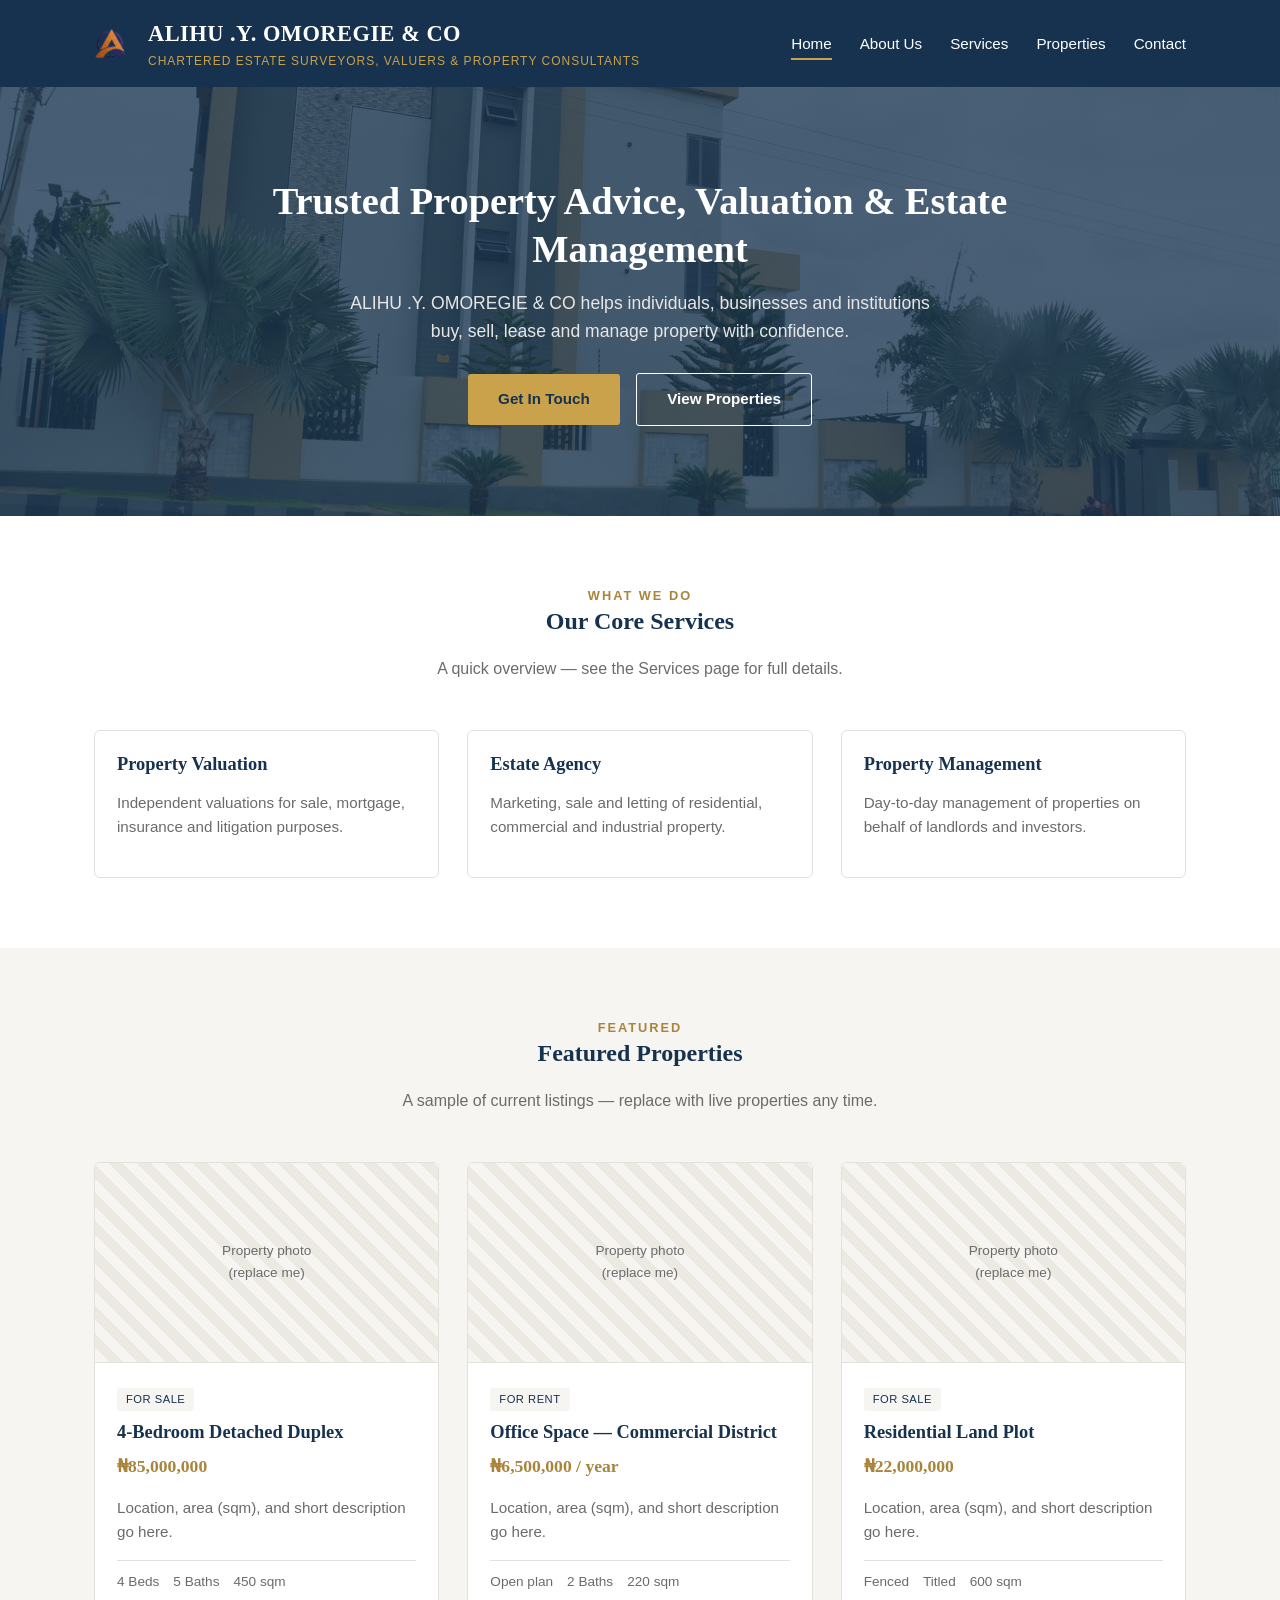
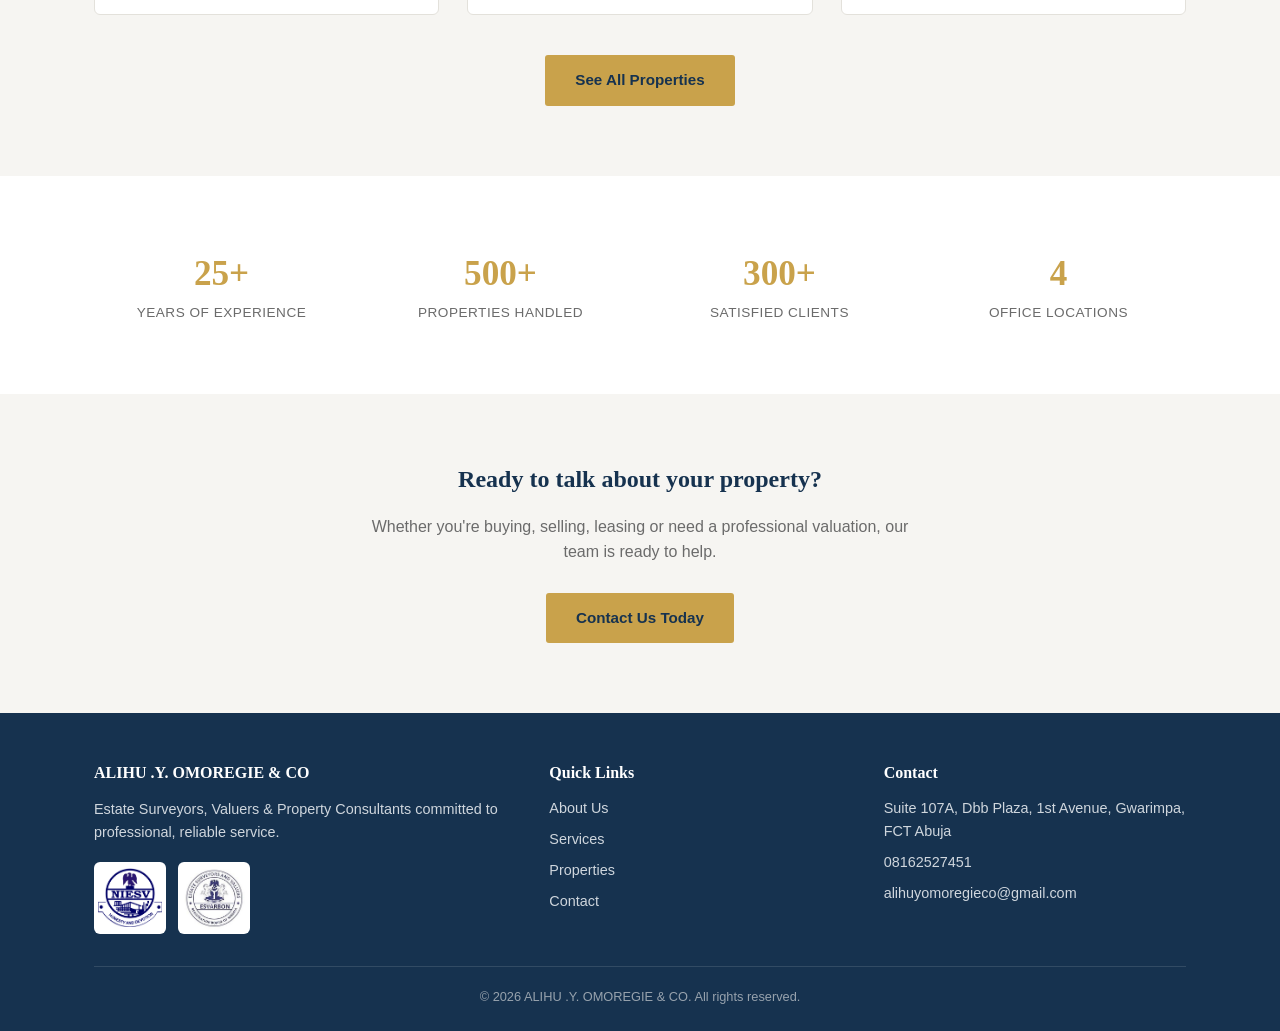
<file: index.html>
<!DOCTYPE html>
<html lang="en">
<head>
<meta charset="UTF-8">
<meta name="viewport" content="width=device-width, initial-scale=1.0">
<title>ALIHU .Y. OMOREGIE & CO | Real Estate Surveyors, Valuers &amp; Property Consultants</title>
<link rel="icon" href="assets/logo-mark.png" type="image/png">
<link rel="stylesheet" href="css/style.css">
</head>
<body>

<header class="site-header">
  <div class="container">
    <a href="index.html" class="brand">
      <img class="logo-badge" src="assets/logo-mark.png" alt="ALIHU .Y. OMOREGIE &amp; CO logo">
      <span class="brand-text">
        <span class="brand-name">ALIHU .Y. OMOREGIE &amp; CO</span>
        <span class="brand-tagline">Chartered Estate Surveyors, Valuers &amp; Property Consultants</span>
      </span>
    </a>
    <button class="nav-toggle" aria-label="Toggle menu">☰</button>
    <nav class="main-nav">
      <ul>
        <li><a href="index.html" class="active">Home</a></li>
        <li><a href="about.html">About Us</a></li>
        <li><a href="services.html">Services</a></li>
        <li><a href="properties.html">Properties</a></li>
        <li><a href="contact.html">Contact</a></li>
      </ul>
    </nav>
  </div>
</header>

<section class="hero">
  <!-- Background photo slideshow — add/remove .hero-slide img tags to change the rotation -->
  <div class="hero-slideshow" aria-hidden="true">
    <img class="hero-slide active" src="assets/hero-1.JPG" alt="" fetchpriority="high">
    <img class="hero-slide" src="assets/hero-2.JPG" alt="">
    <img class="hero-slide" src="assets/hero-3.JPG" alt="">
    <img class="hero-slide" src="assets/hero-4.JPG" alt="">
  </div>
  <div class="hero-overlay"></div>
  <div class="container">
    <!-- EDIT ME: headline and intro copy -->
    <h1>Trusted Property Advice, Valuation &amp; Estate Management</h1>
    <p>ALIHU .Y. OMOREGIE &amp; CO helps individuals, businesses and institutions buy, sell, lease and manage property with confidence.</p>
    <a href="contact.html" class="btn">Get In Touch</a>
    <a href="properties.html" class="btn btn-outline" style="margin-left:12px;">View Properties</a>
  </div>
</section>

<section>
  <div class="container">
    <div class="section-heading">
      <div class="kicker">What We Do</div>
      <h2>Our Core Services</h2>
      <p>A quick overview — see the Services page for full details.</p>
    </div>
    <div class="grid grid-3">
      <div class="card">
        <div class="card-body">
          <h3>Property Valuation</h3>
          <p><!-- EDIT ME -->Independent valuations for sale, mortgage, insurance and litigation purposes.</p>
        </div>
      </div>
      <div class="card">
        <div class="card-body">
          <h3>Estate Agency</h3>
          <p><!-- EDIT ME -->Marketing, sale and letting of residential, commercial and industrial property.</p>
        </div>
      </div>
      <div class="card">
        <div class="card-body">
          <h3>Property Management</h3>
          <p><!-- EDIT ME -->Day-to-day management of properties on behalf of landlords and investors.</p>
        </div>
      </div>
    </div>
  </div>
</section>

<section class="section-alt">
  <div class="container">
    <div class="section-heading">
      <div class="kicker">Featured</div>
      <h2>Featured Properties</h2>
      <p>A sample of current listings — replace with live properties any time.</p>
    </div>
    <div class="grid grid-3">
      <div class="card">
        <div class="img-placeholder">Property photo<br>(replace me)</div>
        <div class="card-body">
          <span class="tag">For Sale</span>
          <h3>4-Bedroom Detached Duplex</h3>
          <div class="property-price"><!-- EDIT ME -->₦85,000,000</div>
          <p><!-- EDIT ME -->Location, area (sqm), and short description go here.</p>
          <div class="property-meta">
            <span>4 Beds</span><span>5 Baths</span><span>450 sqm</span>
          </div>
        </div>
      </div>
      <div class="card">
        <div class="img-placeholder">Property photo<br>(replace me)</div>
        <div class="card-body">
          <span class="tag">For Rent</span>
          <h3>Office Space — Commercial District</h3>
          <div class="property-price"><!-- EDIT ME -->₦6,500,000 / year</div>
          <p><!-- EDIT ME -->Location, area (sqm), and short description go here.</p>
          <div class="property-meta">
            <span>Open plan</span><span>2 Baths</span><span>220 sqm</span>
          </div>
        </div>
      </div>
      <div class="card">
        <div class="img-placeholder">Property photo<br>(replace me)</div>
        <div class="card-body">
          <span class="tag">For Sale</span>
          <h3>Residential Land Plot</h3>
          <div class="property-price"><!-- EDIT ME -->₦22,000,000</div>
          <p><!-- EDIT ME -->Location, area (sqm), and short description go here.</p>
          <div class="property-meta">
            <span>Fenced</span><span>Titled</span><span>600 sqm</span>
          </div>
        </div>
      </div>
    </div>
    <div style="text-align:center; margin-top:40px;">
      <a href="properties.html" class="btn">See All Properties</a>
    </div>
  </div>
</section>

<section>
  <div class="container">
    <div class="stats">
      <div>
        <div class="stat-number"><!-- EDIT ME -->25+</div>
        <div class="stat-label">Years of Experience</div>
      </div>
      <div>
        <div class="stat-number"><!-- EDIT ME -->500+</div>
        <div class="stat-label">Properties Handled</div>
      </div>
      <div>
        <div class="stat-number"><!-- EDIT ME -->300+</div>
        <div class="stat-label">Satisfied Clients</div>
      </div>
      <div>
        <div class="stat-number"><!-- EDIT ME -->4</div>
        <div class="stat-label">Office Locations</div>
      </div>
    </div>
  </div>
</section>

<section class="section-alt">
  <div class="container" style="text-align:center;">
    <h2>Ready to talk about your property?</h2>
    <p style="color:var(--color-text-light); max-width:560px; margin:0 auto 28px;">
      Whether you're buying, selling, leasing or need a professional valuation, our team is ready to help.
    </p>
    <a href="contact.html" class="btn">Contact Us Today</a>
  </div>
</section>

<footer class="site-footer">
  <div class="container">
    <div class="footer-grid">
      <div>
        <h4>ALIHU .Y. OMOREGIE &amp; CO</h4>
        <p><!-- EDIT ME: short company description -->Estate Surveyors, Valuers &amp; Property Consultants committed to professional, reliable service.</p>
        <div class="member-badges">
          <div class="member-badge" title="Nigerian Institution of Estate Surveyors and Valuers"><img src="assets/niesv.png" alt="NIESV logo"></div>
          <div class="member-badge" title="Estate Surveyors and Valuers Registration Board of Nigeria"><img src="assets/esvarbon.jpg" alt="ESVARBON logo"></div>
        </div>
      </div>
      <div>
        <h4>Quick Links</h4>
        <ul>
          <li><a href="about.html">About Us</a></li>
          <li><a href="services.html">Services</a></li>
          <li><a href="properties.html">Properties</a></li>
          <li><a href="contact.html">Contact</a></li>
        </ul>
      </div>
      <div>
        <h4>Contact</h4>
        <ul>
          <li>Suite 107A, Dbb Plaza, 1st Avenue, Gwarimpa, FCT Abuja</li>
          <li>08162527451</li>
          <li>alihuyomoregieco@gmail.com</li>
        </ul>
      </div>
    </div>
    <div class="footer-bottom">
      &copy; <span id="year"></span> ALIHU .Y. OMOREGIE &amp; CO. All rights reserved.
    </div>
  </div>
</footer>

<script src="js/script.js"></script>
<script>document.getElementById('year').textContent = new Date().getFullYear();</script>
</body>
</html>
</file>
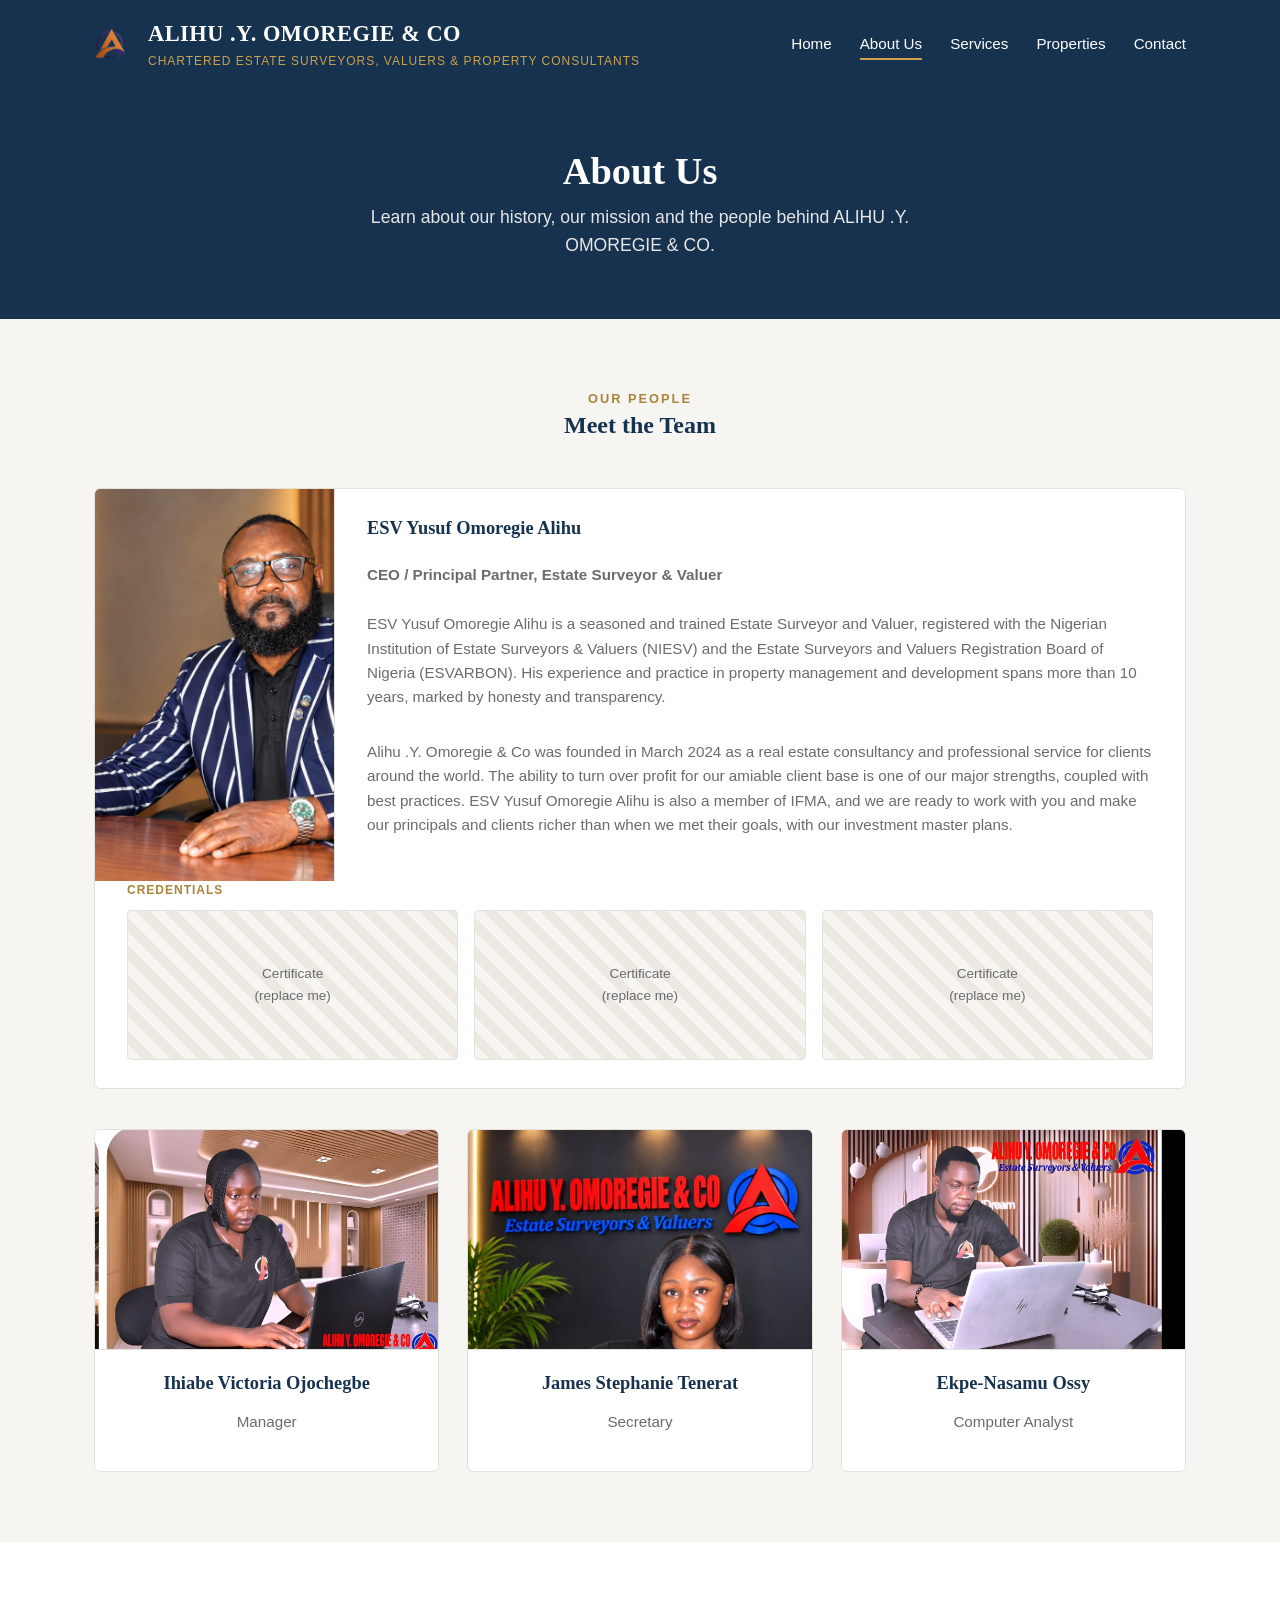
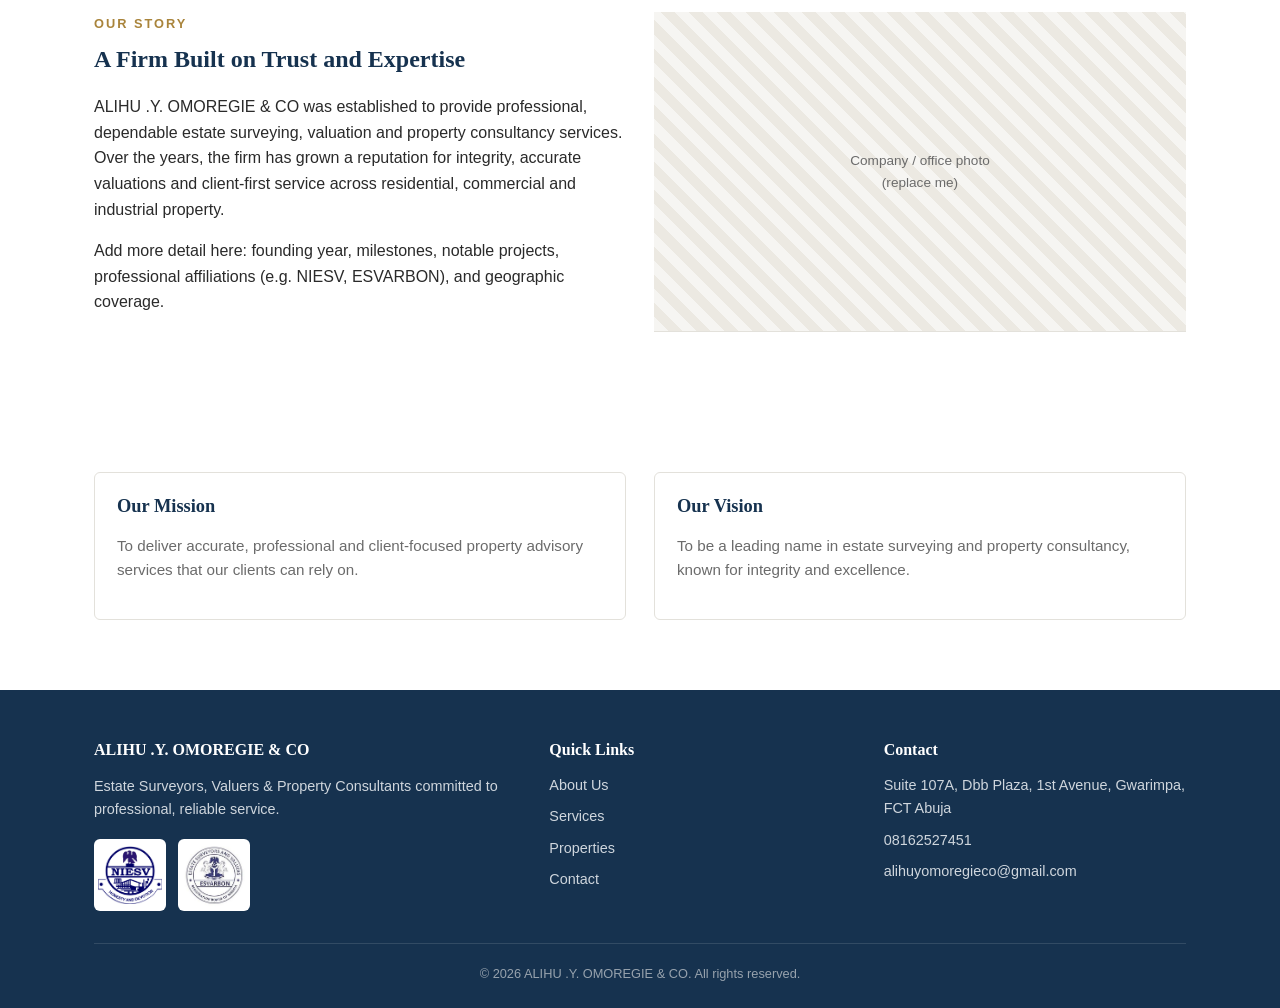
<file: about.html>
<!DOCTYPE html>
<html lang="en">
<head>
<meta charset="UTF-8">
<meta name="viewport" content="width=device-width, initial-scale=1.0">
<title>About Us | ALIHU .Y. OMOREGIE & CO</title>
<link rel="icon" href="assets/logo-mark.png" type="image/png">
<link rel="stylesheet" href="css/style.css">
</head>
<body>

<header class="site-header">
  <div class="container">
    <a href="index.html" class="brand">
      <img class="logo-badge" src="assets/logo-mark.png" alt="ALIHU .Y. OMOREGIE & CO logo">
      <span class="brand-text">
        <span class="brand-name">ALIHU .Y. OMOREGIE &amp; CO</span>
        <span class="brand-tagline">Chartered Estate Surveyors, Valuers &amp; Property Consultants</span>
      </span>
    </a>
    <button class="nav-toggle" aria-label="Toggle menu">☰</button>
    <nav class="main-nav">
      <ul>
        <li><a href="index.html">Home</a></li>
        <li><a href="about.html" class="active">About Us</a></li>
        <li><a href="services.html">Services</a></li>
        <li><a href="properties.html">Properties</a></li>
        <li><a href="contact.html">Contact</a></li>
      </ul>
    </nav>
  </div>
</header>

<section class="hero page-hero">
  <div class="container">
    <h1>About Us</h1>
    <p><!-- EDIT ME -->Learn about our history, our mission and the people behind ALIHU .Y. OMOREGIE &amp; CO.</p>
  </div>
</section>

<section class="section-alt">
  <div class="container">
    <div class="section-heading">
      <div class="kicker">Our People</div>
      <h2>Meet the Team</h2>
    </div>

    <!-- CEO / Head — featured separately from the rest of the team -->
    <div class="card team-lead">
      <img class="team-lead-photo" src="assets/ceo.jpg" alt="ESV Yusuf Omoregie Alihu">
      <div class="card-body">
        <h3>ESV Yusuf Omoregie Alihu</h3>
        <p class="team-role"><!-- EDIT ME -->CEO / Principal Partner, Estate Surveyor &amp; Valuer</p>
        <p>ESV Yusuf Omoregie Alihu is a seasoned and trained Estate Surveyor and Valuer, registered with the Nigerian Institution of Estate Surveyors &amp; Valuers (NIESV) and the Estate Surveyors and Valuers Registration Board of Nigeria (ESVARBON). His experience and practice in property management and development spans more than 10 years, marked by honesty and transparency.</p>
        <p>Alihu .Y. Omoregie &amp; Co was founded in March 2024 as a real estate consultancy and professional service for clients around the world. The ability to turn over profit for our amiable client base is one of our major strengths, coupled with best practices. ESV Yusuf Omoregie Alihu is also a member of IFMA, and we are ready to work with you and make our principals and clients richer than when we met their goals, with our investment master plans.</p>
      </div>
      <div class="team-credentials">
        <div class="credential-label">Credentials</div>
        <div class="credential-row">
          <!-- EDIT ME: duplicate a .credential-thumb block like this one for each certificate -->
          <div class="img-placeholder credential-thumb">Certificate<br>(replace me)</div>
          <div class="img-placeholder credential-thumb">Certificate<br>(replace me)</div>
          <div class="img-placeholder credential-thumb">Certificate<br>(replace me)</div>
        </div>
      </div>
    </div>

    <div class="grid grid-3 team-grid">
      <div class="card team-card">
        <img class="team-photo" src="assets/manager.jpg" alt="Ihiabe Victoria Ojochegbe">
        <div class="card-body">
          <h3>Ihiabe Victoria Ojochegbe</h3>
          <p>Manager</p>
        </div>
      </div>
      <div class="card team-card">
        <img class="team-photo" src="assets/secretary.jpg" alt="James Stephanie Tenerat">
        <div class="card-body">
          <h3>James Stephanie Tenerat</h3>
          <p>Secretary</p>
        </div>
      </div>
      <div class="card team-card">
        <img class="team-photo" src="assets/computer-analyst.jpg" alt="Ekpe-Nasamu Ossy">
        <div class="card-body">
          <h3>Ekpe-Nasamu Ossy</h3>
          <p>Computer Analyst</p>
        </div>
      </div>
    </div>
  </div>
</section>

<section>
  <div class="container grid grid-2" style="align-items:center;">
    <div>
      <div class="kicker" style="color:var(--color-accent-dark); text-transform:uppercase; letter-spacing:2px; font-size:0.8rem; font-weight:bold; margin-bottom:10px;">Our Story</div>
      <h2>A Firm Built on Trust and Expertise</h2>
      <p>
        <!-- EDIT ME: replace with the real company history -->
        ALIHU .Y. OMOREGIE &amp; CO was established to provide professional, dependable
        estate surveying, valuation and property consultancy services. Over the years,
        the firm has grown a reputation for integrity, accurate valuations and
        client-first service across residential, commercial and industrial property.
      </p>
      <p>
        <!-- EDIT ME -->
        Add more detail here: founding year, milestones, notable projects,
        professional affiliations (e.g. NIESV, ESVARBON), and geographic coverage.
      </p>
    </div>
    <div class="img-placeholder" style="height:320px;">Company / office photo<br>(replace me)</div>
  </div>
</section>

<section>
  <div class="container grid grid-2">
    <div class="card">
      <div class="card-body">
        <h3>Our Mission</h3>
        <p><!-- EDIT ME -->To deliver accurate, professional and client-focused property advisory services that our clients can rely on.</p>
      </div>
    </div>
    <div class="card">
      <div class="card-body">
        <h3>Our Vision</h3>
        <p><!-- EDIT ME -->To be a leading name in estate surveying and property consultancy, known for integrity and excellence.</p>
      </div>
    </div>
  </div>
</section>

<footer class="site-footer">
  <div class="container">
    <div class="footer-grid">
      <div>
        <h4>ALIHU .Y. OMOREGIE &amp; CO</h4>
        <p><!-- EDIT ME -->Estate Surveyors, Valuers &amp; Property Consultants committed to professional, reliable service.</p>
        <div class="member-badges">
          <div class="member-badge" title="Nigerian Institution of Estate Surveyors and Valuers"><img src="assets/niesv.png" alt="NIESV logo"></div>
          <div class="member-badge" title="Estate Surveyors and Valuers Registration Board of Nigeria"><img src="assets/esvarbon.jpg" alt="ESVARBON logo"></div>
        </div>
      </div>
      <div>
        <h4>Quick Links</h4>
        <ul>
          <li><a href="about.html">About Us</a></li>
          <li><a href="services.html">Services</a></li>
          <li><a href="properties.html">Properties</a></li>
          <li><a href="contact.html">Contact</a></li>
        </ul>
      </div>
      <div>
        <h4>Contact</h4>
        <ul>
          <li>Suite 107A, Dbb Plaza, 1st Avenue, Gwarimpa, FCT Abuja</li>
          <li>08162527451</li>
          <li>alihuyomoregieco@gmail.com</li>
        </ul>
      </div>
    </div>
    <div class="footer-bottom">
      &copy; <span id="year"></span> ALIHU .Y. OMOREGIE &amp; CO. All rights reserved.
    </div>
  </div>
</footer>

<script src="js/script.js"></script>
<script>document.getElementById('year').textContent = new Date().getFullYear();</script>
</body>
</html>
</file>
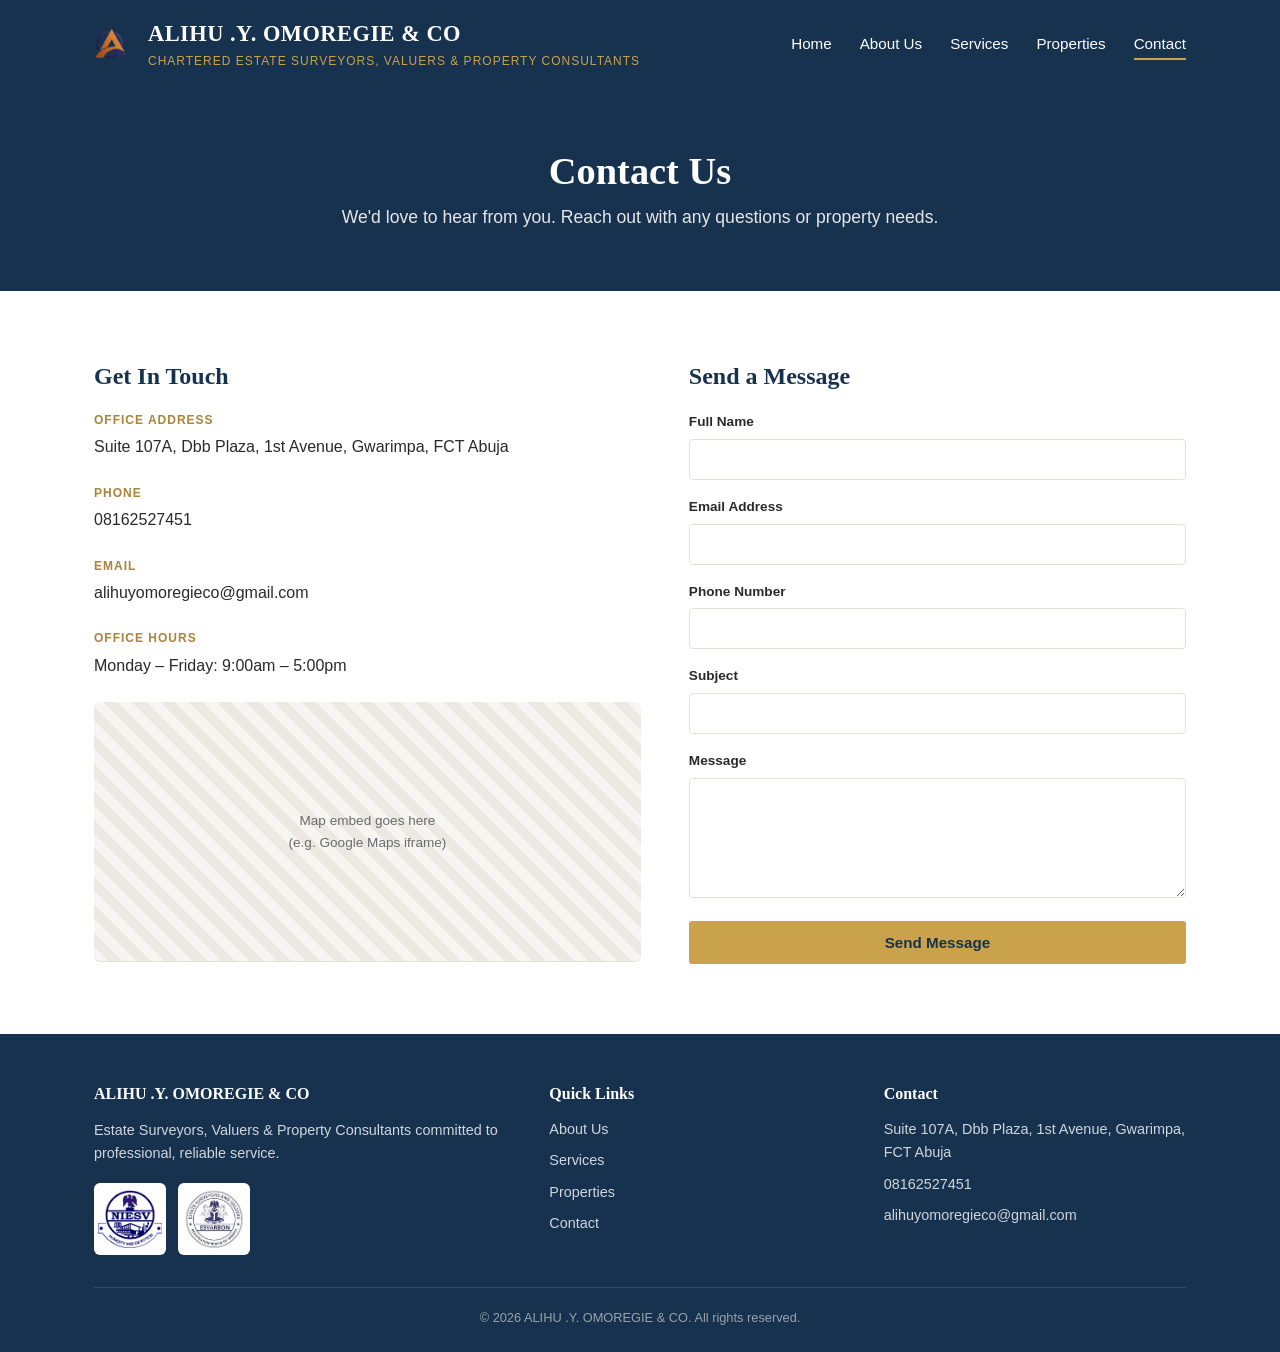
<file: contact.html>
<!DOCTYPE html>
<html lang="en">
<head>
<meta charset="UTF-8">
<meta name="viewport" content="width=device-width, initial-scale=1.0">
<title>Contact Us | ALIHU .Y. OMOREGIE & CO</title>
<link rel="icon" href="assets/logo-mark.png" type="image/png">
<link rel="stylesheet" href="css/style.css">
</head>
<body>

<header class="site-header">
  <div class="container">
    <a href="index.html" class="brand">
      <img class="logo-badge" src="assets/logo-mark.png" alt="ALIHU .Y. OMOREGIE & CO logo">
      <span class="brand-text">
        <span class="brand-name">ALIHU .Y. OMOREGIE &amp; CO</span>
        <span class="brand-tagline">Chartered Estate Surveyors, Valuers &amp; Property Consultants</span>
      </span>
    </a>
    <button class="nav-toggle" aria-label="Toggle menu">☰</button>
    <nav class="main-nav">
      <ul>
        <li><a href="index.html">Home</a></li>
        <li><a href="about.html">About Us</a></li>
        <li><a href="services.html">Services</a></li>
        <li><a href="properties.html">Properties</a></li>
        <li><a href="contact.html" class="active">Contact</a></li>
      </ul>
    </nav>
  </div>
</header>

<section class="hero page-hero">
  <div class="container">
    <h1>Contact Us</h1>
    <p>We'd love to hear from you. Reach out with any questions or property needs.</p>
  </div>
</section>

<section>
  <div class="container contact-grid">
    <div>
      <h2>Get In Touch</h2>

      <div class="contact-info-item">
        <div class="label">Office Address</div>
        <div>Suite 107A, Dbb Plaza, 1st Avenue, Gwarimpa, FCT Abuja</div>
      </div>

      <div class="contact-info-item">
        <div class="label">Phone</div>
        <div>08162527451</div>
      </div>

      <div class="contact-info-item">
        <div class="label">Email</div>
        <div>alihuyomoregieco@gmail.com</div>
      </div>

      <div class="contact-info-item">
        <div class="label">Office Hours</div>
        <div><!-- EDIT ME -->Monday – Friday: 9:00am – 5:00pm</div>
      </div>

      <div class="img-placeholder map-placeholder">
        Map embed goes here<br>(e.g. Google Maps iframe)
      </div>
    </div>

    <div>
      <h2>Send a Message</h2>
      <!-- Netlify Forms: name + data-netlify attributes let Netlify detect this form at deploy
           time and collect submissions. netlify-honeypot is basic spam protection — the hidden
           bot-field input below should stay empty; Netlify silently discards submissions where
           it's filled in (a sign of an automated bot, not a real visitor). -->
      <form id="contact-form" name="contact" method="POST" data-netlify="true" netlify-honeypot="bot-field">
        <input type="hidden" name="form-name" value="contact">
        <p style="display:none;">
          <label>Leave this field blank: <input name="bot-field"></label>
        </p>
        <div>
          <label for="name">Full Name</label>
          <input type="text" id="name" name="name" required>
        </div>
        <div>
          <label for="email">Email Address</label>
          <input type="email" id="email" name="email" required>
        </div>
        <div>
          <label for="phone">Phone Number</label>
          <input type="tel" id="phone" name="phone">
        </div>
        <div>
          <label for="subject">Subject</label>
          <input type="text" id="subject" name="subject">
        </div>
        <div>
          <label for="message">Message</label>
          <textarea id="message" name="message" required></textarea>
        </div>
        <button type="submit" class="btn">Send Message</button>
      </form>
      <div id="form-message" class="form-message" hidden></div>
    </div>
  </div>
</section>

<footer class="site-footer">
  <div class="container">
    <div class="footer-grid">
      <div>
        <h4>ALIHU .Y. OMOREGIE &amp; CO</h4>
        <p><!-- EDIT ME -->Estate Surveyors, Valuers &amp; Property Consultants committed to professional, reliable service.</p>
        <div class="member-badges">
          <div class="member-badge" title="Nigerian Institution of Estate Surveyors and Valuers"><img src="assets/niesv.png" alt="NIESV logo"></div>
          <div class="member-badge" title="Estate Surveyors and Valuers Registration Board of Nigeria"><img src="assets/esvarbon.jpg" alt="ESVARBON logo"></div>
        </div>
      </div>
      <div>
        <h4>Quick Links</h4>
        <ul>
          <li><a href="about.html">About Us</a></li>
          <li><a href="services.html">Services</a></li>
          <li><a href="properties.html">Properties</a></li>
          <li><a href="contact.html">Contact</a></li>
        </ul>
      </div>
      <div>
        <h4>Contact</h4>
        <ul>
          <li>Suite 107A, Dbb Plaza, 1st Avenue, Gwarimpa, FCT Abuja</li>
          <li>08162527451</li>
          <li>alihuyomoregieco@gmail.com</li>
        </ul>
      </div>
    </div>
    <div class="footer-bottom">
      &copy; <span id="year"></span> ALIHU .Y. OMOREGIE &amp; CO. All rights reserved.
    </div>
  </div>
</footer>

<script src="js/script.js"></script>
<script>document.getElementById('year').textContent = new Date().getFullYear();</script>
</body>
</html>
</file>
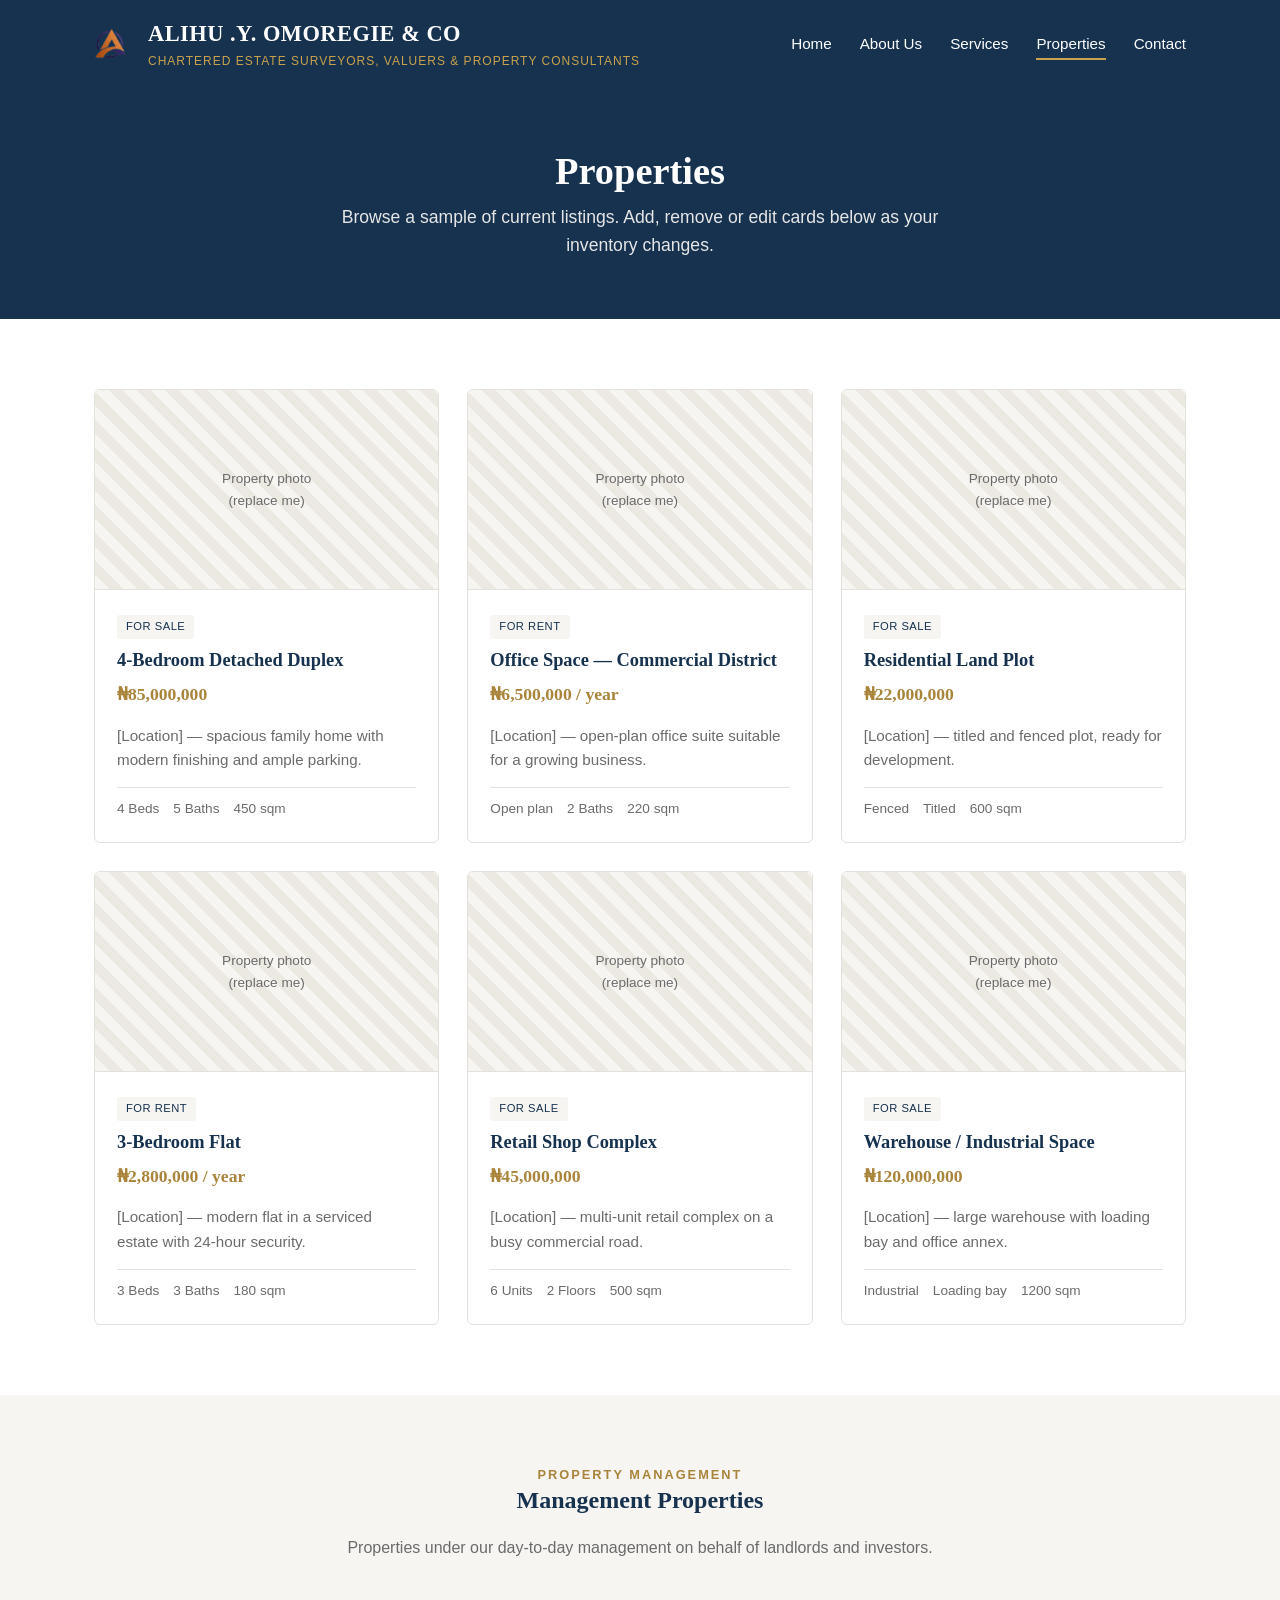
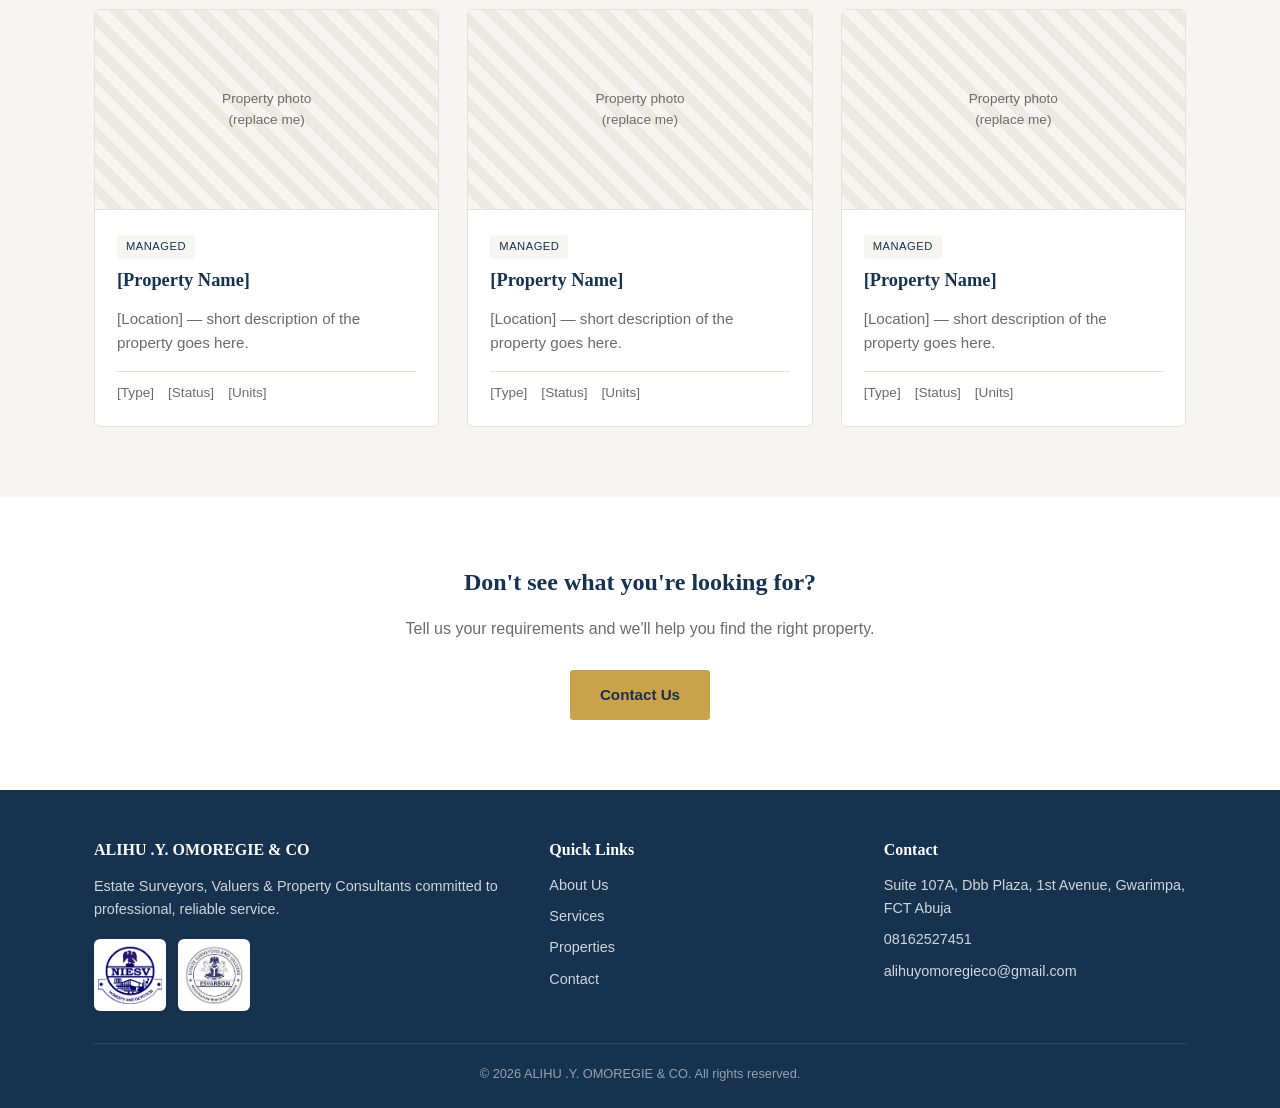
<file: properties.html>
<!DOCTYPE html>
<html lang="en">
<head>
<meta charset="UTF-8">
<meta name="viewport" content="width=device-width, initial-scale=1.0">
<title>Properties | ALIHU .Y. OMOREGIE & CO</title>
<link rel="icon" href="assets/logo-mark.png" type="image/png">
<link rel="stylesheet" href="css/style.css">
</head>
<body>

<header class="site-header">
  <div class="container">
    <a href="index.html" class="brand">
      <img class="logo-badge" src="assets/logo-mark.png" alt="ALIHU .Y. OMOREGIE & CO logo">
      <span class="brand-text">
        <span class="brand-name">ALIHU .Y. OMOREGIE &amp; CO</span>
        <span class="brand-tagline">Chartered Estate Surveyors, Valuers &amp; Property Consultants</span>
      </span>
    </a>
    <button class="nav-toggle" aria-label="Toggle menu">☰</button>
    <nav class="main-nav">
      <ul>
        <li><a href="index.html">Home</a></li>
        <li><a href="about.html">About Us</a></li>
        <li><a href="services.html">Services</a></li>
        <li><a href="properties.html" class="active">Properties</a></li>
        <li><a href="contact.html">Contact</a></li>
      </ul>
    </nav>
  </div>
</header>

<section class="hero page-hero">
  <div class="container">
    <h1>Properties</h1>
    <p><!-- EDIT ME -->Browse a sample of current listings. Add, remove or edit cards below as your inventory changes.</p>
  </div>
</section>

<section>
  <div class="container grid grid-3">

    <!-- EDIT ME: duplicate a .card block like this one for each property -->
    <div class="card">
      <div class="img-placeholder">Property photo<br>(replace me)</div>
      <div class="card-body">
        <span class="tag">For Sale</span>
        <h3>4-Bedroom Detached Duplex</h3>
        <div class="property-price">₦85,000,000</div>
        <p>[Location] — spacious family home with modern finishing and ample parking.</p>
        <div class="property-meta">
          <span>4 Beds</span><span>5 Baths</span><span>450 sqm</span>
        </div>
      </div>
    </div>

    <div class="card">
      <div class="img-placeholder">Property photo<br>(replace me)</div>
      <div class="card-body">
        <span class="tag">For Rent</span>
        <h3>Office Space — Commercial District</h3>
        <div class="property-price">₦6,500,000 / year</div>
        <p>[Location] — open-plan office suite suitable for a growing business.</p>
        <div class="property-meta">
          <span>Open plan</span><span>2 Baths</span><span>220 sqm</span>
        </div>
      </div>
    </div>

    <div class="card">
      <div class="img-placeholder">Property photo<br>(replace me)</div>
      <div class="card-body">
        <span class="tag">For Sale</span>
        <h3>Residential Land Plot</h3>
        <div class="property-price">₦22,000,000</div>
        <p>[Location] — titled and fenced plot, ready for development.</p>
        <div class="property-meta">
          <span>Fenced</span><span>Titled</span><span>600 sqm</span>
        </div>
      </div>
    </div>

    <div class="card">
      <div class="img-placeholder">Property photo<br>(replace me)</div>
      <div class="card-body">
        <span class="tag">For Rent</span>
        <h3>3-Bedroom Flat</h3>
        <div class="property-price">₦2,800,000 / year</div>
        <p>[Location] — modern flat in a serviced estate with 24-hour security.</p>
        <div class="property-meta">
          <span>3 Beds</span><span>3 Baths</span><span>180 sqm</span>
        </div>
      </div>
    </div>

    <div class="card">
      <div class="img-placeholder">Property photo<br>(replace me)</div>
      <div class="card-body">
        <span class="tag">For Sale</span>
        <h3>Retail Shop Complex</h3>
        <div class="property-price">₦45,000,000</div>
        <p>[Location] — multi-unit retail complex on a busy commercial road.</p>
        <div class="property-meta">
          <span>6 Units</span><span>2 Floors</span><span>500 sqm</span>
        </div>
      </div>
    </div>

    <div class="card">
      <div class="img-placeholder">Property photo<br>(replace me)</div>
      <div class="card-body">
        <span class="tag">For Sale</span>
        <h3>Warehouse / Industrial Space</h3>
        <div class="property-price">₦120,000,000</div>
        <p>[Location] — large warehouse with loading bay and office annex.</p>
        <div class="property-meta">
          <span>Industrial</span><span>Loading bay</span><span>1200 sqm</span>
        </div>
      </div>
    </div>

  </div>
</section>

<section class="section-alt">
  <div class="container">
    <div class="section-heading">
      <div class="kicker">Property Management</div>
      <h2>Management Properties</h2>
      <p><!-- EDIT ME -->Properties under our day-to-day management on behalf of landlords and investors.</p>
    </div>
    <div class="grid grid-3">

      <!-- EDIT ME: duplicate a .card block like this one for each managed property -->
      <div class="card">
        <div class="img-placeholder">Property photo<br>(replace me)</div>
        <div class="card-body">
          <span class="tag">Managed</span>
          <h3>[Property Name]</h3>
          <p>[Location] — short description of the property goes here.</p>
          <div class="property-meta">
            <span>[Type]</span><span>[Status]</span><span>[Units]</span>
          </div>
        </div>
      </div>

      <div class="card">
        <div class="img-placeholder">Property photo<br>(replace me)</div>
        <div class="card-body">
          <span class="tag">Managed</span>
          <h3>[Property Name]</h3>
          <p>[Location] — short description of the property goes here.</p>
          <div class="property-meta">
            <span>[Type]</span><span>[Status]</span><span>[Units]</span>
          </div>
        </div>
      </div>

      <div class="card">
        <div class="img-placeholder">Property photo<br>(replace me)</div>
        <div class="card-body">
          <span class="tag">Managed</span>
          <h3>[Property Name]</h3>
          <p>[Location] — short description of the property goes here.</p>
          <div class="property-meta">
            <span>[Type]</span><span>[Status]</span><span>[Units]</span>
          </div>
        </div>
      </div>

    </div>
  </div>
</section>

<section>
  <div class="container" style="text-align:center;">
    <h2>Don't see what you're looking for?</h2>
    <p style="color:var(--color-text-light); max-width:560px; margin:0 auto 28px;">
      Tell us your requirements and we'll help you find the right property.
    </p>
    <a href="contact.html" class="btn">Contact Us</a>
  </div>
</section>

<footer class="site-footer">
  <div class="container">
    <div class="footer-grid">
      <div>
        <h4>ALIHU .Y. OMOREGIE &amp; CO</h4>
        <p><!-- EDIT ME -->Estate Surveyors, Valuers &amp; Property Consultants committed to professional, reliable service.</p>
        <div class="member-badges">
          <div class="member-badge" title="Nigerian Institution of Estate Surveyors and Valuers"><img src="assets/niesv.png" alt="NIESV logo"></div>
          <div class="member-badge" title="Estate Surveyors and Valuers Registration Board of Nigeria"><img src="assets/esvarbon.jpg" alt="ESVARBON logo"></div>
        </div>
      </div>
      <div>
        <h4>Quick Links</h4>
        <ul>
          <li><a href="about.html">About Us</a></li>
          <li><a href="services.html">Services</a></li>
          <li><a href="properties.html">Properties</a></li>
          <li><a href="contact.html">Contact</a></li>
        </ul>
      </div>
      <div>
        <h4>Contact</h4>
        <ul>
          <li>Suite 107A, Dbb Plaza, 1st Avenue, Gwarimpa, FCT Abuja</li>
          <li>08162527451</li>
          <li>alihuyomoregieco@gmail.com</li>
        </ul>
      </div>
    </div>
    <div class="footer-bottom">
      &copy; <span id="year"></span> ALIHU .Y. OMOREGIE &amp; CO. All rights reserved.
    </div>
  </div>
</footer>

<script src="js/script.js"></script>
<script>document.getElementById('year').textContent = new Date().getFullYear();</script>
</body>
</html>
</file>
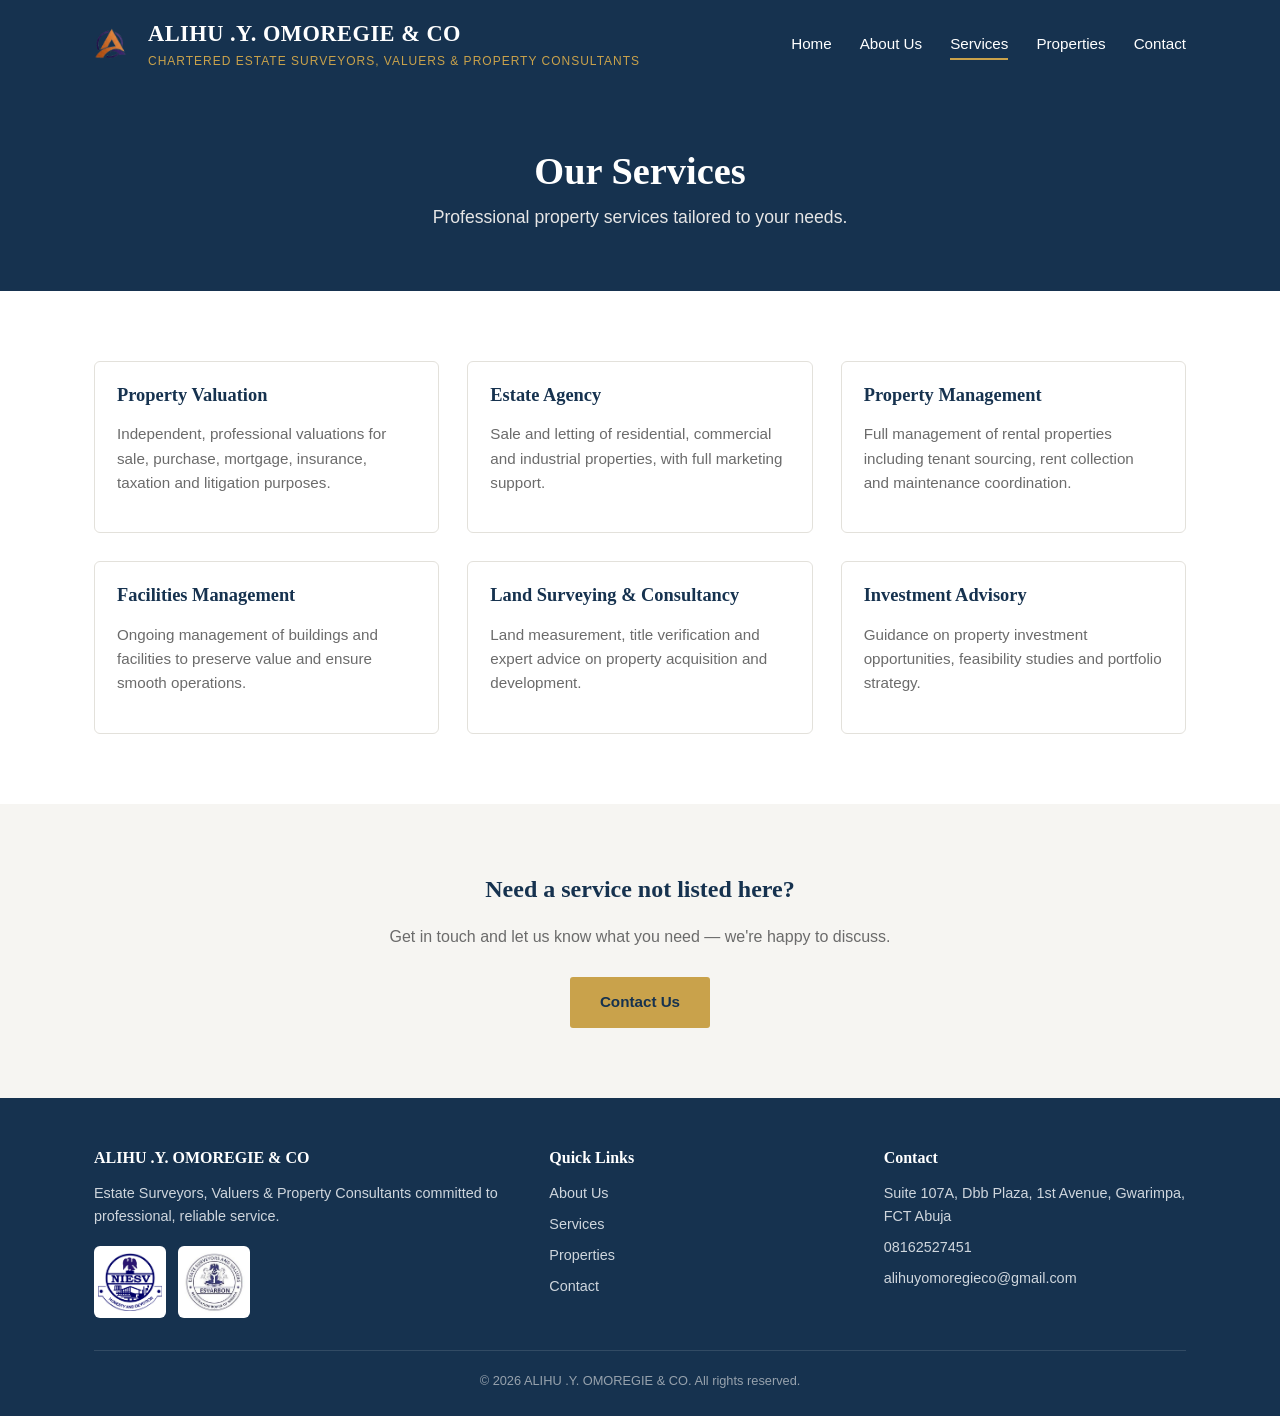
<file: services.html>
<!DOCTYPE html>
<html lang="en">
<head>
<meta charset="UTF-8">
<meta name="viewport" content="width=device-width, initial-scale=1.0">
<title>Services | ALIHU .Y. OMOREGIE & CO</title>
<link rel="icon" href="assets/logo-mark.png" type="image/png">
<link rel="stylesheet" href="css/style.css">
</head>
<body>

<header class="site-header">
  <div class="container">
    <a href="index.html" class="brand">
      <img class="logo-badge" src="assets/logo-mark.png" alt="ALIHU .Y. OMOREGIE & CO logo">
      <span class="brand-text">
        <span class="brand-name">ALIHU .Y. OMOREGIE &amp; CO</span>
        <span class="brand-tagline">Chartered Estate Surveyors, Valuers &amp; Property Consultants</span>
      </span>
    </a>
    <button class="nav-toggle" aria-label="Toggle menu">☰</button>
    <nav class="main-nav">
      <ul>
        <li><a href="index.html">Home</a></li>
        <li><a href="about.html">About Us</a></li>
        <li><a href="services.html" class="active">Services</a></li>
        <li><a href="properties.html">Properties</a></li>
        <li><a href="contact.html">Contact</a></li>
      </ul>
    </nav>
  </div>
</header>

<section class="hero page-hero">
  <div class="container">
    <h1>Our Services</h1>
    <p><!-- EDIT ME -->Professional property services tailored to your needs.</p>
  </div>
</section>

<section>
  <div class="container grid grid-3">

    <div class="card">
      <div class="card-body">
        <h3>Property Valuation</h3>
        <p><!-- EDIT ME -->Independent, professional valuations for sale, purchase, mortgage, insurance, taxation and litigation purposes.</p>
      </div>
    </div>

    <div class="card">
      <div class="card-body">
        <h3>Estate Agency</h3>
        <p><!-- EDIT ME -->Sale and letting of residential, commercial and industrial properties, with full marketing support.</p>
      </div>
    </div>

    <div class="card">
      <div class="card-body">
        <h3>Property Management</h3>
        <p><!-- EDIT ME -->Full management of rental properties including tenant sourcing, rent collection and maintenance coordination.</p>
      </div>
    </div>

    <div class="card">
      <div class="card-body">
        <h3>Facilities Management</h3>
        <p><!-- EDIT ME -->Ongoing management of buildings and facilities to preserve value and ensure smooth operations.</p>
      </div>
    </div>

    <div class="card">
      <div class="card-body">
        <h3>Land Surveying &amp; Consultancy</h3>
        <p><!-- EDIT ME -->Land measurement, title verification and expert advice on property acquisition and development.</p>
      </div>
    </div>

    <div class="card">
      <div class="card-body">
        <h3>Investment Advisory</h3>
        <p><!-- EDIT ME -->Guidance on property investment opportunities, feasibility studies and portfolio strategy.</p>
      </div>
    </div>

  </div>
</section>

<section class="section-alt">
  <div class="container" style="text-align:center;">
    <h2>Need a service not listed here?</h2>
    <p style="color:var(--color-text-light); max-width:560px; margin:0 auto 28px;">
      Get in touch and let us know what you need — we're happy to discuss.
    </p>
    <a href="contact.html" class="btn">Contact Us</a>
  </div>
</section>

<footer class="site-footer">
  <div class="container">
    <div class="footer-grid">
      <div>
        <h4>ALIHU .Y. OMOREGIE &amp; CO</h4>
        <p><!-- EDIT ME -->Estate Surveyors, Valuers &amp; Property Consultants committed to professional, reliable service.</p>
        <div class="member-badges">
          <div class="member-badge" title="Nigerian Institution of Estate Surveyors and Valuers"><img src="assets/niesv.png" alt="NIESV logo"></div>
          <div class="member-badge" title="Estate Surveyors and Valuers Registration Board of Nigeria"><img src="assets/esvarbon.jpg" alt="ESVARBON logo"></div>
        </div>
      </div>
      <div>
        <h4>Quick Links</h4>
        <ul>
          <li><a href="about.html">About Us</a></li>
          <li><a href="services.html">Services</a></li>
          <li><a href="properties.html">Properties</a></li>
          <li><a href="contact.html">Contact</a></li>
        </ul>
      </div>
      <div>
        <h4>Contact</h4>
        <ul>
          <li>Suite 107A, Dbb Plaza, 1st Avenue, Gwarimpa, FCT Abuja</li>
          <li>08162527451</li>
          <li>alihuyomoregieco@gmail.com</li>
        </ul>
      </div>
    </div>
    <div class="footer-bottom">
      &copy; <span id="year"></span> ALIHU .Y. OMOREGIE &amp; CO. All rights reserved.
    </div>
  </div>
</footer>

<script src="js/script.js"></script>
<script>document.getElementById('year').textContent = new Date().getFullYear();</script>
</body>
</html>
</file>
<file: css/style.css>
/* =========================================================
   ALIHU .Y. OMOREGIE & CO — stylesheet
   Quick customization: change the values in :root below.
   ========================================================= */

:root {
  /* EDIT ME: brand colors */
  --color-primary: #16324f;      /* deep navy - headers, footer */
  --color-accent: #c9a24b;       /* gold - buttons, highlights */
  --color-accent-dark: #a9843b;
  --color-bg: #ffffff;
  --color-bg-alt: #f6f5f2;
  --color-text: #2a2a2a;
  --color-text-light: #6b6b6b;
  --color-border: #e3e1db;

  --font-heading: Georgia, 'Times New Roman', serif;
  --font-body: 'Segoe UI', Arial, sans-serif;

  --max-width: 1140px;
}

* { box-sizing: border-box; }

html, body {
  margin: 0;
  padding: 0;
  font-family: var(--font-body);
  color: var(--color-text);
  background: var(--color-bg);
  line-height: 1.6;
}

h1, h2, h3, h4 {
  font-family: var(--font-heading);
  color: var(--color-primary);
  line-height: 1.25;
  margin-top: 0;
}

a { color: inherit; text-decoration: none; }

img { max-width: 100%; display: block; }

.container {
  max-width: var(--max-width);
  margin: 0 auto;
  padding: 0 24px;
}

/* ---------- Header ---------- */

.site-header {
  background: var(--color-primary);
  color: #fff;
  position: sticky;
  top: 0;
  z-index: 100;
}

.site-header .container {
  display: flex;
  align-items: center;
  justify-content: space-between;
  padding-top: 16px;
  padding-bottom: 16px;
}

.brand {
  display: flex;
  align-items: center;
  gap: 12px;
  color: #fff;
}

.brand-text {
  display: flex;
  flex-direction: column;
}

/* Company logo mark in the header */
.logo-badge {
  width: 42px;
  height: 42px;
  flex-shrink: 0;
  display: block;
  object-fit: contain;
}

/* Professional-body logos (NIESV / ESVARBON) — white tile so the dark artwork shows on the dark footer */
.member-badges {
  display: flex;
  gap: 12px;
  margin-top: 18px;
}

.member-badge {
  width: 72px;
  height: 72px;
  border-radius: 6px;
  background: #fff;
  display: flex;
  align-items: center;
  justify-content: center;
  padding: 4px;
}

.member-badge img {
  max-width: 100%;
  max-height: 100%;
  object-fit: contain;
}

.brand-name {
  font-family: var(--font-heading);
  font-size: 1.4rem;
  font-weight: bold;
  letter-spacing: 0.5px;
}

.brand-tagline {
  font-size: 0.75rem;
  color: var(--color-accent);
  letter-spacing: 1px;
  text-transform: uppercase;
}

.nav-toggle {
  display: none;
  background: none;
  border: 1px solid rgba(255,255,255,0.4);
  color: #fff;
  font-size: 1rem;
  padding: 6px 10px;
  border-radius: 4px;
  cursor: pointer;
}

.main-nav ul {
  list-style: none;
  display: flex;
  gap: 28px;
  margin: 0;
  padding: 0;
}

.main-nav a {
  font-size: 0.95rem;
  padding: 6px 0;
  border-bottom: 2px solid transparent;
  transition: border-color 0.2s ease;
}

.main-nav a:hover,
.main-nav a.active {
  border-bottom-color: var(--color-accent);
}

/* ---------- Hero ---------- */

.hero {
  position: relative;
  background: var(--color-primary);
  color: #fff;
  padding: 90px 0;
  text-align: center;
  overflow: hidden;
}

/* Background photo slideshow — crossfades between .hero-slide images */
.hero-slideshow {
  position: absolute;
  inset: 0;
  z-index: 0;
}

.hero-slide {
  position: absolute;
  inset: 0;
  width: 100%;
  height: 100%;
  object-fit: cover;
  object-position: center;
  opacity: 0;
  transition: opacity 1.8s ease;
}

.hero-slide.active {
  opacity: 1;
}

.hero-overlay {
  position: absolute;
  inset: 0;
  z-index: 1;
  background: linear-gradient(rgba(22,50,79,0.78), rgba(22,50,79,0.78));
}

.hero .container {
  position: relative;
  z-index: 2;
}

.hero h1 {
  color: #fff;
  font-size: 2.4rem;
  max-width: 760px;
  margin: 0 auto 16px;
}

.hero p {
  max-width: 600px;
  margin: 0 auto 28px;
  color: #e6e6e6;
  font-size: 1.1rem;
}

.page-hero {
  padding: 60px 0;
}

.page-hero h1 { color: #fff; margin-bottom: 8px; }
.page-hero p { margin: 0 auto; }

/* ---------- Buttons ---------- */

.btn {
  display: inline-block;
  padding: 13px 30px;
  background: var(--color-accent);
  color: var(--color-primary);
  font-weight: bold;
  border-radius: 3px;
  border: none;
  cursor: pointer;
  font-size: 0.95rem;
  transition: background 0.2s ease;
}

.btn:hover { background: var(--color-accent-dark); }

.btn-outline {
  background: transparent;
  border: 1px solid #fff;
  color: #fff;
}

.btn-outline:hover {
  background: rgba(255,255,255,0.1);
}

/* ---------- Sections ---------- */

section {
  padding: 70px 0;
}

.section-alt { background: var(--color-bg-alt); }

.section-heading {
  text-align: center;
  max-width: 620px;
  margin: 0 auto 48px;
}

.section-heading .kicker {
  color: var(--color-accent-dark);
  text-transform: uppercase;
  letter-spacing: 2px;
  font-size: 0.8rem;
  font-weight: bold;
}

.section-heading p {
  color: var(--color-text-light);
}

/* ---------- Grids / Cards ---------- */

.grid {
  display: grid;
  gap: 28px;
}

.grid-3 { grid-template-columns: repeat(3, 1fr); }
.grid-2 { grid-template-columns: repeat(2, 1fr); }

.card {
  background: #fff;
  border: 1px solid var(--color-border);
  border-radius: 6px;
  overflow: hidden;
  transition: box-shadow 0.2s ease, transform 0.2s ease;
}

.card:hover {
  box-shadow: 0 12px 24px rgba(0,0,0,0.08);
  transform: translateY(-3px);
}

.card-body { padding: 22px; }

.card h3 { font-size: 1.15rem; margin-bottom: 8px; }

.card p { color: var(--color-text-light); font-size: 0.95rem; }

/* Placeholder image block — swap for a real <img> when you have photos */
.img-placeholder {
  background: repeating-linear-gradient(
    45deg, var(--color-bg-alt), var(--color-bg-alt) 10px,
    #ece9e2 10px, #ece9e2 20px
  );
  color: var(--color-text-light);
  display: flex;
  align-items: center;
  justify-content: center;
  font-size: 0.85rem;
  text-align: center;
  height: 200px;
  border-bottom: 1px solid var(--color-border);
}

/* ---------- Property card specifics ---------- */

.property-price {
  color: var(--color-accent-dark);
  font-weight: bold;
  font-family: var(--font-heading);
  font-size: 1.1rem;
  margin-bottom: 6px;
}

.property-meta {
  display: flex;
  gap: 14px;
  font-size: 0.85rem;
  color: var(--color-text-light);
  margin-top: 10px;
  border-top: 1px solid var(--color-border);
  padding-top: 10px;
}

.tag {
  display: inline-block;
  background: var(--color-bg-alt);
  color: var(--color-primary);
  font-size: 0.7rem;
  text-transform: uppercase;
  letter-spacing: 0.5px;
  padding: 3px 9px;
  border-radius: 3px;
  margin-bottom: 10px;
}

/* ---------- Stats ---------- */

.stats {
  display: grid;
  grid-template-columns: repeat(4, 1fr);
  gap: 24px;
  text-align: center;
}

.stat-number {
  font-family: var(--font-heading);
  font-size: 2.2rem;
  color: var(--color-accent);
  font-weight: bold;
}

.stat-label {
  font-size: 0.85rem;
  color: var(--color-text-light);
  text-transform: uppercase;
  letter-spacing: 0.5px;
}

/* ---------- Team ---------- */

.team-card { text-align: center; }

.team-photo {
  width: 100%;
  height: 220px;
  object-fit: cover;
  object-position: top center;
  border-bottom: 1px solid var(--color-border);
}

/* CEO / head — featured card, set apart from the rest of the team */
.team-lead {
  display: grid;
  grid-template-columns: 240px 1fr;
  align-items: stretch;
  margin-bottom: 40px;
}

.team-lead-photo {
  width: 100%;
  height: 100%;
  min-height: 240px;
  object-fit: cover;
  object-position: top center;
  border-right: 1px solid var(--color-border);
}

.team-lead .card-body {
  display: flex;
  flex-direction: column;
  justify-content: center;
  padding: 28px 32px;
}

.team-role {
  color: var(--color-accent-dark);
  font-weight: bold;
  font-size: 0.9rem;
  margin-bottom: 10px;
}

/* CEO credentials strip — spans the full width of the featured card, below the photo/bio row */
.team-credentials {
  grid-column: 1 / -1;
  padding: 0 32px 28px;
}

.credential-label {
  text-transform: uppercase;
  letter-spacing: 1px;
  font-size: 0.75rem;
  color: var(--color-accent-dark);
  font-weight: bold;
  margin-bottom: 10px;
}

.credential-row {
  display: grid;
  grid-template-columns: repeat(3, 1fr);
  gap: 16px;
}

.credential-thumb {
  height: 150px;
  border-radius: 4px;
  border: 1px solid var(--color-border);
}

.credential-thumb img {
  width: 100%;
  height: 100%;
  object-fit: cover;
  border-radius: 4px;
}

.team-grid { margin-top: 0; }

@media (max-width: 600px) {
  .team-lead { grid-template-columns: 1fr; }
  .team-lead-photo { border-right: none; border-bottom: 1px solid var(--color-border); min-height: 200px; }
  .credential-row { grid-template-columns: 1fr; }
}

/* ---------- Contact ---------- */

.contact-grid {
  display: grid;
  grid-template-columns: 1.1fr 1fr;
  gap: 48px;
  align-items: start;
}

.contact-info-item {
  margin-bottom: 24px;
}

.contact-info-item .label {
  text-transform: uppercase;
  letter-spacing: 1px;
  font-size: 0.75rem;
  color: var(--color-accent-dark);
  font-weight: bold;
  margin-bottom: 4px;
}

form {
  display: grid;
  gap: 16px;
}

label {
  font-size: 0.85rem;
  font-weight: bold;
  margin-bottom: 6px;
  display: block;
}

input, textarea, select {
  width: 100%;
  padding: 11px 12px;
  border: 1px solid var(--color-border);
  border-radius: 4px;
  font-family: var(--font-body);
  font-size: 0.95rem;
}

textarea { resize: vertical; min-height: 120px; }

.form-message {
  margin-top: 16px;
  padding: 14px 16px;
  border-radius: 4px;
  font-size: 0.9rem;
}

.form-message-success {
  background: #eaf6ec;
  color: #1e6b33;
  border: 1px solid #bfe3c7;
}

.form-message-error {
  background: #fbeaea;
  color: #9c2b2b;
  border: 1px solid #f1c3c3;
}

.map-placeholder {
  height: 260px;
  border-radius: 6px;
  margin-top: 24px;
}

/* ---------- Footer ---------- */

.site-footer {
  background: var(--color-primary);
  color: #cfd6dd;
  padding: 50px 0 24px;
  font-size: 0.9rem;
}

.footer-grid {
  display: grid;
  grid-template-columns: 1.4fr 1fr 1fr;
  gap: 32px;
  margin-bottom: 32px;
}

.site-footer h4 {
  color: #fff;
  font-size: 1rem;
  margin-bottom: 14px;
}

.site-footer ul {
  list-style: none;
  padding: 0;
  margin: 0;
}

.site-footer li { margin-bottom: 8px; }

.site-footer a:hover { color: var(--color-accent); }

.footer-bottom {
  border-top: 1px solid rgba(255,255,255,0.12);
  padding-top: 20px;
  text-align: center;
  font-size: 0.8rem;
  color: #97a2ad;
}

/* ---------- Responsive ---------- */

@media (max-width: 860px) {
  .grid-3 { grid-template-columns: 1fr 1fr; }
  .contact-grid { grid-template-columns: 1fr; }
  .footer-grid { grid-template-columns: 1fr; }
  .stats { grid-template-columns: repeat(2, 1fr); }
}

@media (max-width: 600px) {
  .nav-toggle { display: inline-block; }

  .main-nav {
    display: none;
    width: 100%;
  }

  .main-nav.open { display: block; }

  .main-nav ul {
    flex-direction: column;
    gap: 0;
    padding-bottom: 12px;
  }

  .main-nav li { border-top: 1px solid rgba(255,255,255,0.1); }
  .main-nav a { display: block; padding: 12px 0; }

  .site-header .container { flex-wrap: wrap; }

  .grid-3, .grid-2 { grid-template-columns: 1fr; }
  .stats { grid-template-columns: 1fr 1fr; }
  .hero h1 { font-size: 1.8rem; }
}
</file>
